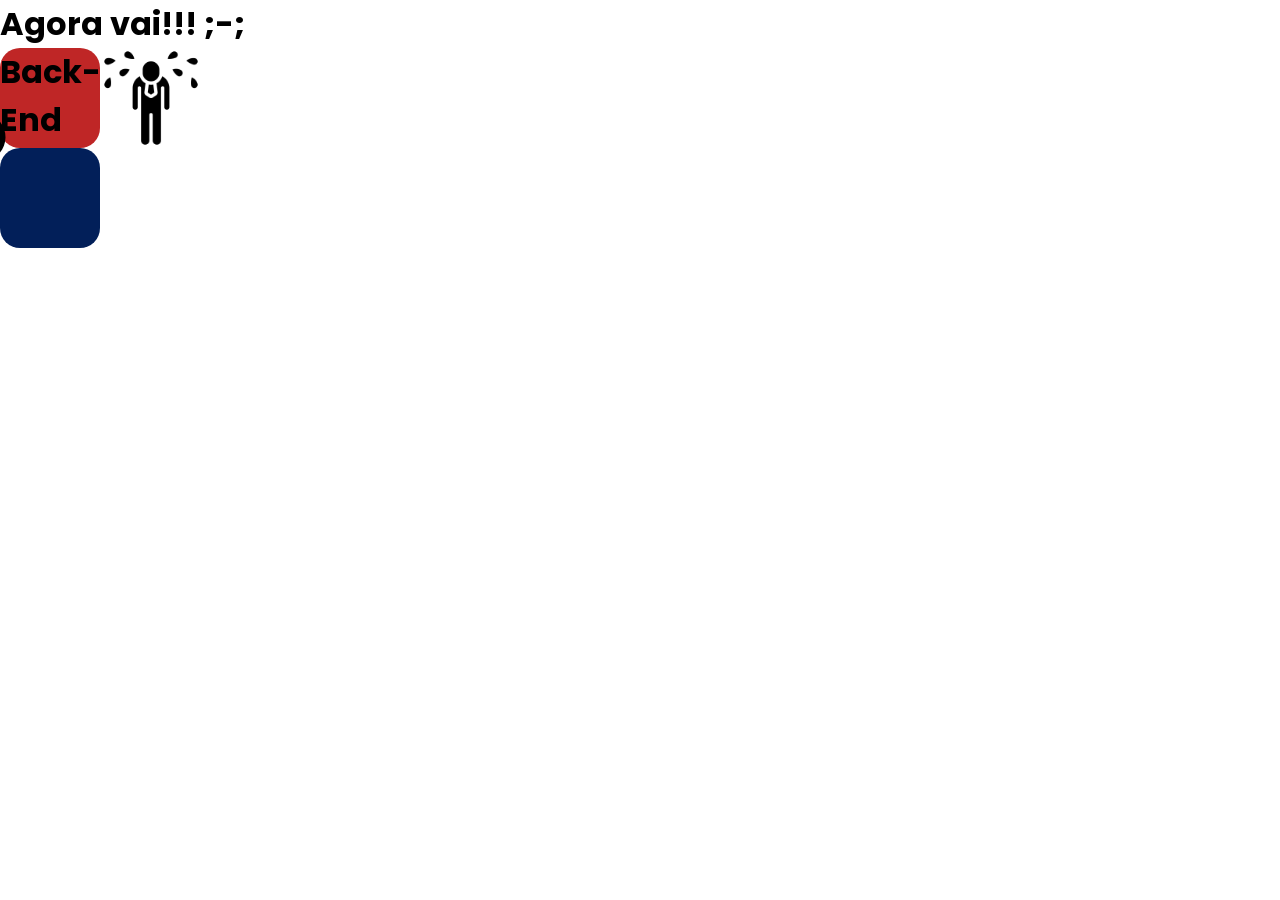
<file: segunda-bateria/index.html>
<!DOCTYPE html>
<html lang="pt-br">
  <head>
    <meta charset="UTF-8" />
    <meta name="viewport" content="width=device-width, initial-scale=1.0" />
    <link rel="stylesheet" href="styles.css" />
    <link rel="preconnect" href="https://fonts.googleapis.com" />
    <link rel="preconnect" href="https://fonts.gstatic.com" crossorigin />
    <link
      href="https://fonts.googleapis.com/css2?family=Poppins:ital,wght@0,100;0,200;0,300;0,400;0,500;0,600;0,700;0,800;0,900;1,100;1,200;1,300;1,400;1,500;1,600;1,700;1,800;1,900&display=swap"
      rel="stylesheet"
    />
    <title>Dev in The Dark</title>
  </head>

  <body>
    <!--Escreva a partir daqui-->     
    <h1>Agora vai!!! ;-;</h1>
    <div class="vermelho">
      <h1>Back-End</h1>
      <img src="./assets/choro.png" alt="choro">
    </div>
    <div class="azul">
      <h1>Front-End</h1>
      <img src="./assets/apaixonado.png" alt="apaixonado">
    </div>
  </body>
</html>
</file>
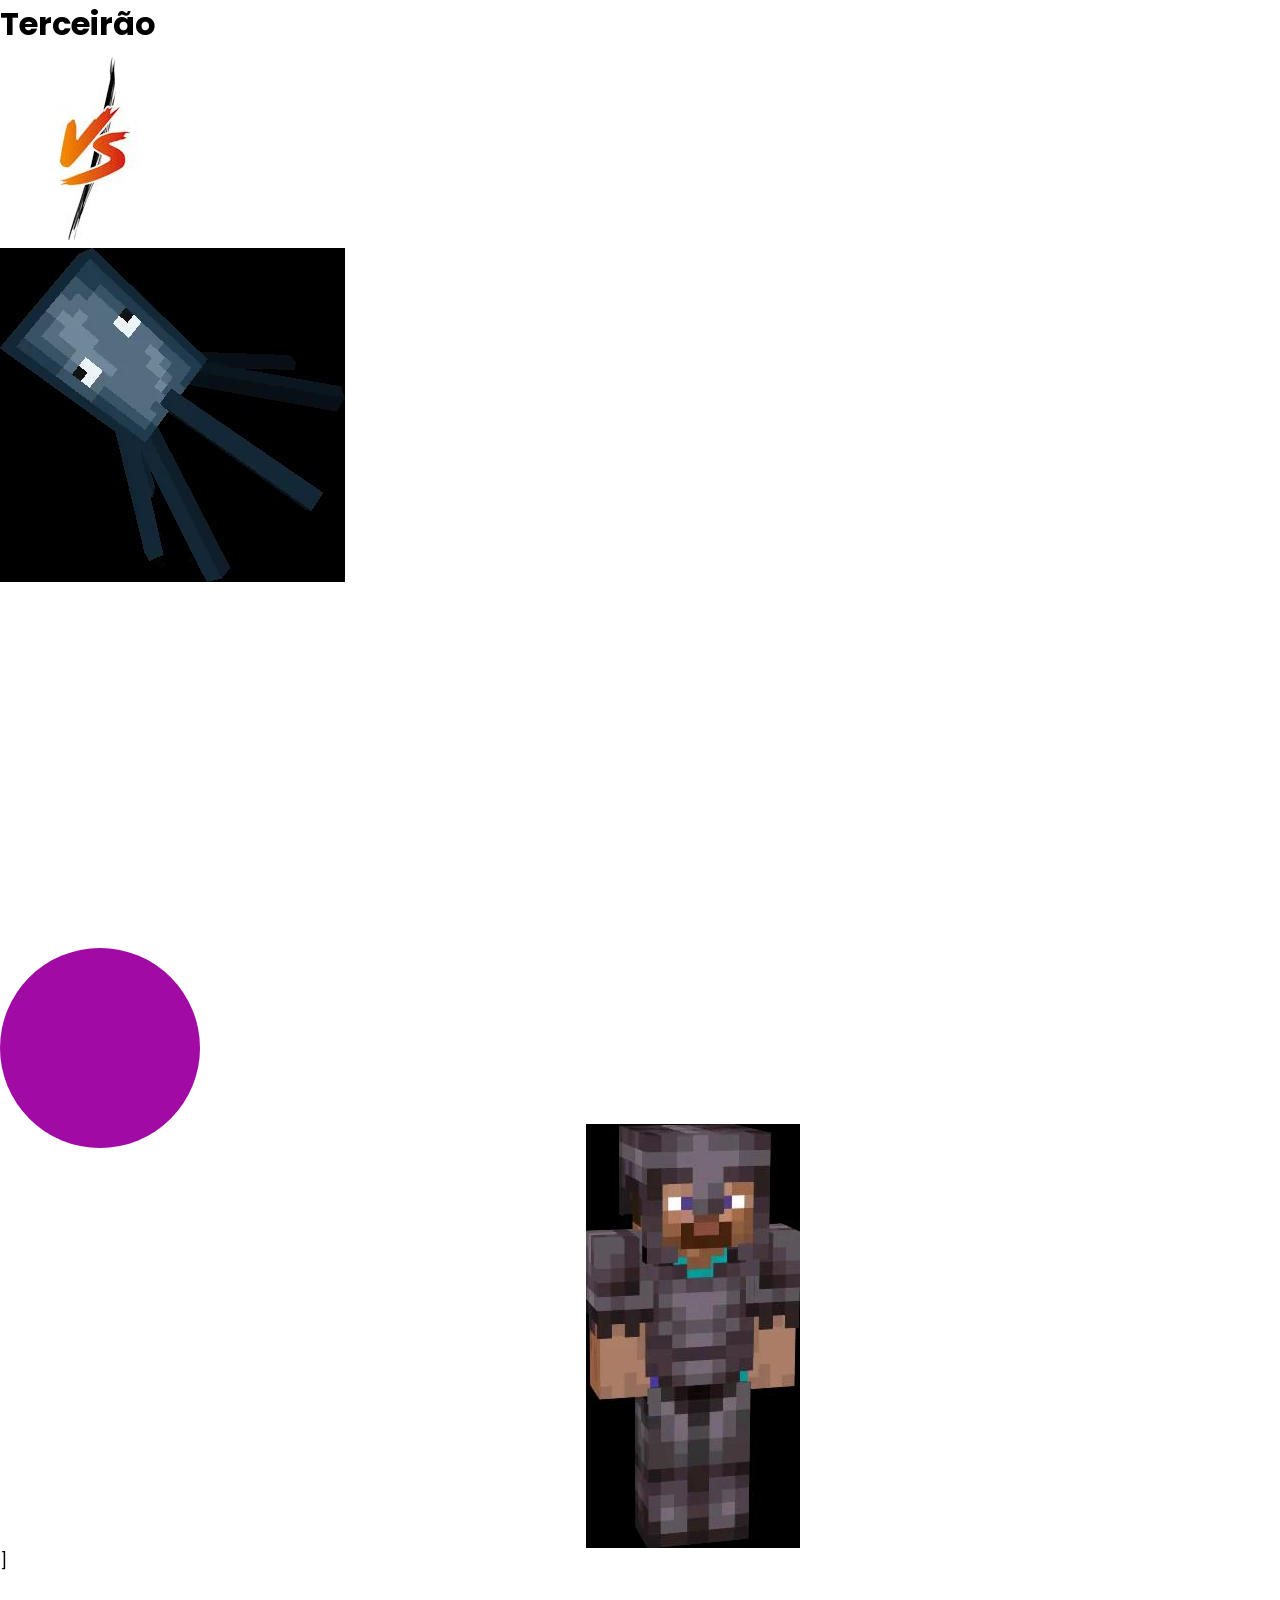
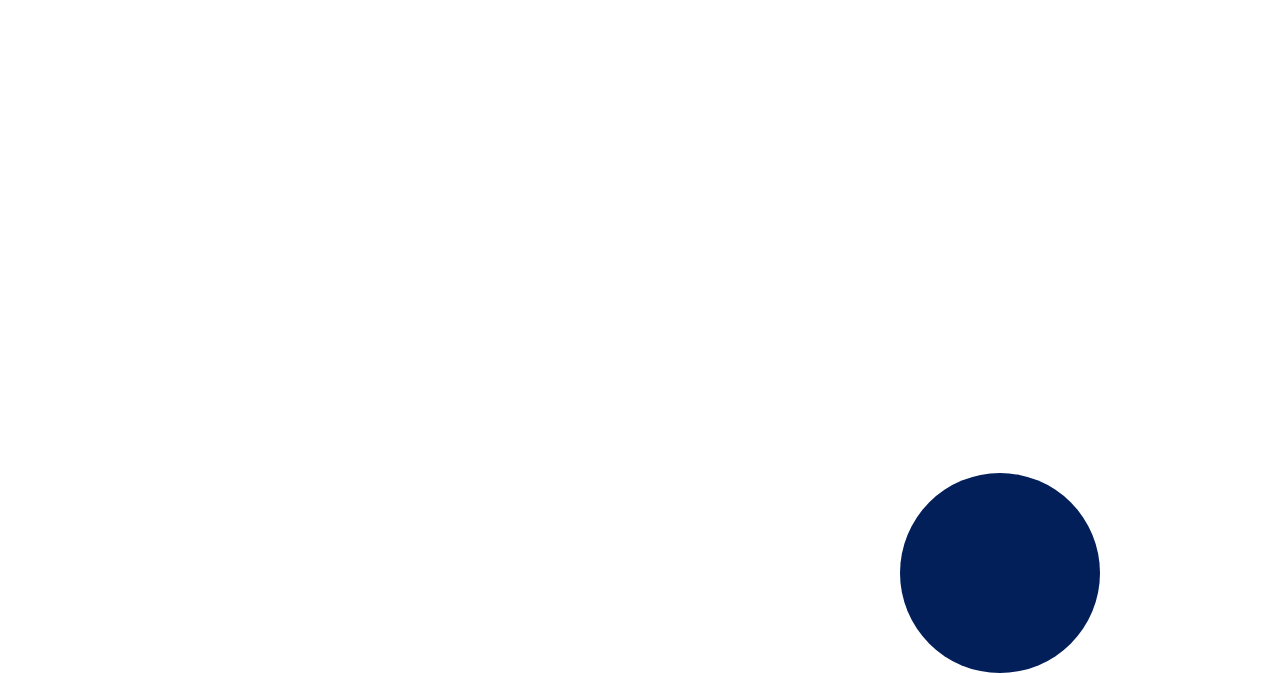
<file: terceira-bateria/index.html>
<!DOCTYPE html>
<html lang="pt-br">
  <head>
    <meta charset="UTF-8" />
    <meta name="viewport" content="width=device-width, initial-scale=1.0" />
    <link rel="stylesheet" href="styles.css" />
    <link rel="preconnect" href="https://fonts.googleapis.com" />
    <link rel="preconnect" href="https://fonts.gstatic.com" crossorigin />
    <link
      href="https://fonts.googleapis.com/css2?family=Poppins:ital,wght@0,100;0,200;0,300;0,400;0,500;0,600;0,700;0,800;0,900;1,100;1,200;1,300;1,400;1,500;1,600;1,700;1,800;1,900&display=swap"
      rel="stylesheet"
    />
    <title>Dev in The Dark</title>
  </head>

  <body>
    <!--Escreva a partir daqui-->
    <h1>Terceirão</h1>

    <!-- VS -->
    <div class="vs">
      <img src="./assets/vs.jpeg" alt="vs">
    </div>

    <!-- LULA -->
    <div class="lula">
      <img src="./assets/lula.jpeg" alt="lula">
    </div>

    <!-- Circulo rosa -->
    <div class="rosa"></div> 

    <!-- MINE -->
    <div class="mine">
      <img src="./assets/mine.jpeg" alt="mine">
    </div>

    <!-- AZUL -->]
    <div class="azul"></div>

  </body>
</html>
</file>
<file: segunda-bateria/styles.css>
* {
  /* Recomendo não alterar nada aqui dentro */
  font-family: "Poppins", sans-serif;
  margin: 0;
  padding: 0;
  border: 0;
  box-sizing: border-box;
}

:root {
  /* Recomendo não alterar nada aqui dentro, só adicionar */
  --red: #bf2626;
  --blue: #021f59;
}

.body{
  background-color: azure;
}

.vermelho{
  background-color: #bf2626;
  display: flex;
  height: 100px;
  width: 100px;
  justify-content: left;
  border-radius: 20px;
}

.azul{
  background-color: #021f59;
  display: flex;
  height: 100px;
  width: 100px;
  justify-content: right;
  align-items: end;
  border-radius: 20px;
}
</file>
<file: terceira-bateria/styles.css>
* {
  /* Recomendo não alterar nada aqui dentro */
  font-family: "Poppins", sans-serif;
  margin: 0;
  padding: 0;
  border: 0;
  box-sizing: border-box;
}

:root {
  /* Recomendo não alterar nada aqui dentro, só adicionar */
  --purple: #a10aa4;
  --blue: #021f59;
}

.vs{
  display: flex ;
  height: 200px;
  width: 200px;
  justify-content: center;
  align-items: center;
}

.lula{
  height: 400px;
  width: 400px;
}

.rosa{
  margin-top: 300px;
  background-color: #a10aa4;
  width: 200px;
  height: 200px;
  border-radius: 1000px;
}

.mine{
  margin-left: 400px;
  display: flex;
  height: 400px;
  width: 400px;
  justify-content: end;
  align-items: end;
  z-index: 1000px;
}

.azul{
  margin-top: 500px;
  margin-left: 900px;
  background-color: #021f59;
  width: 200px;
  height: 200px;
  border-radius: 1000px;
}
</file>
